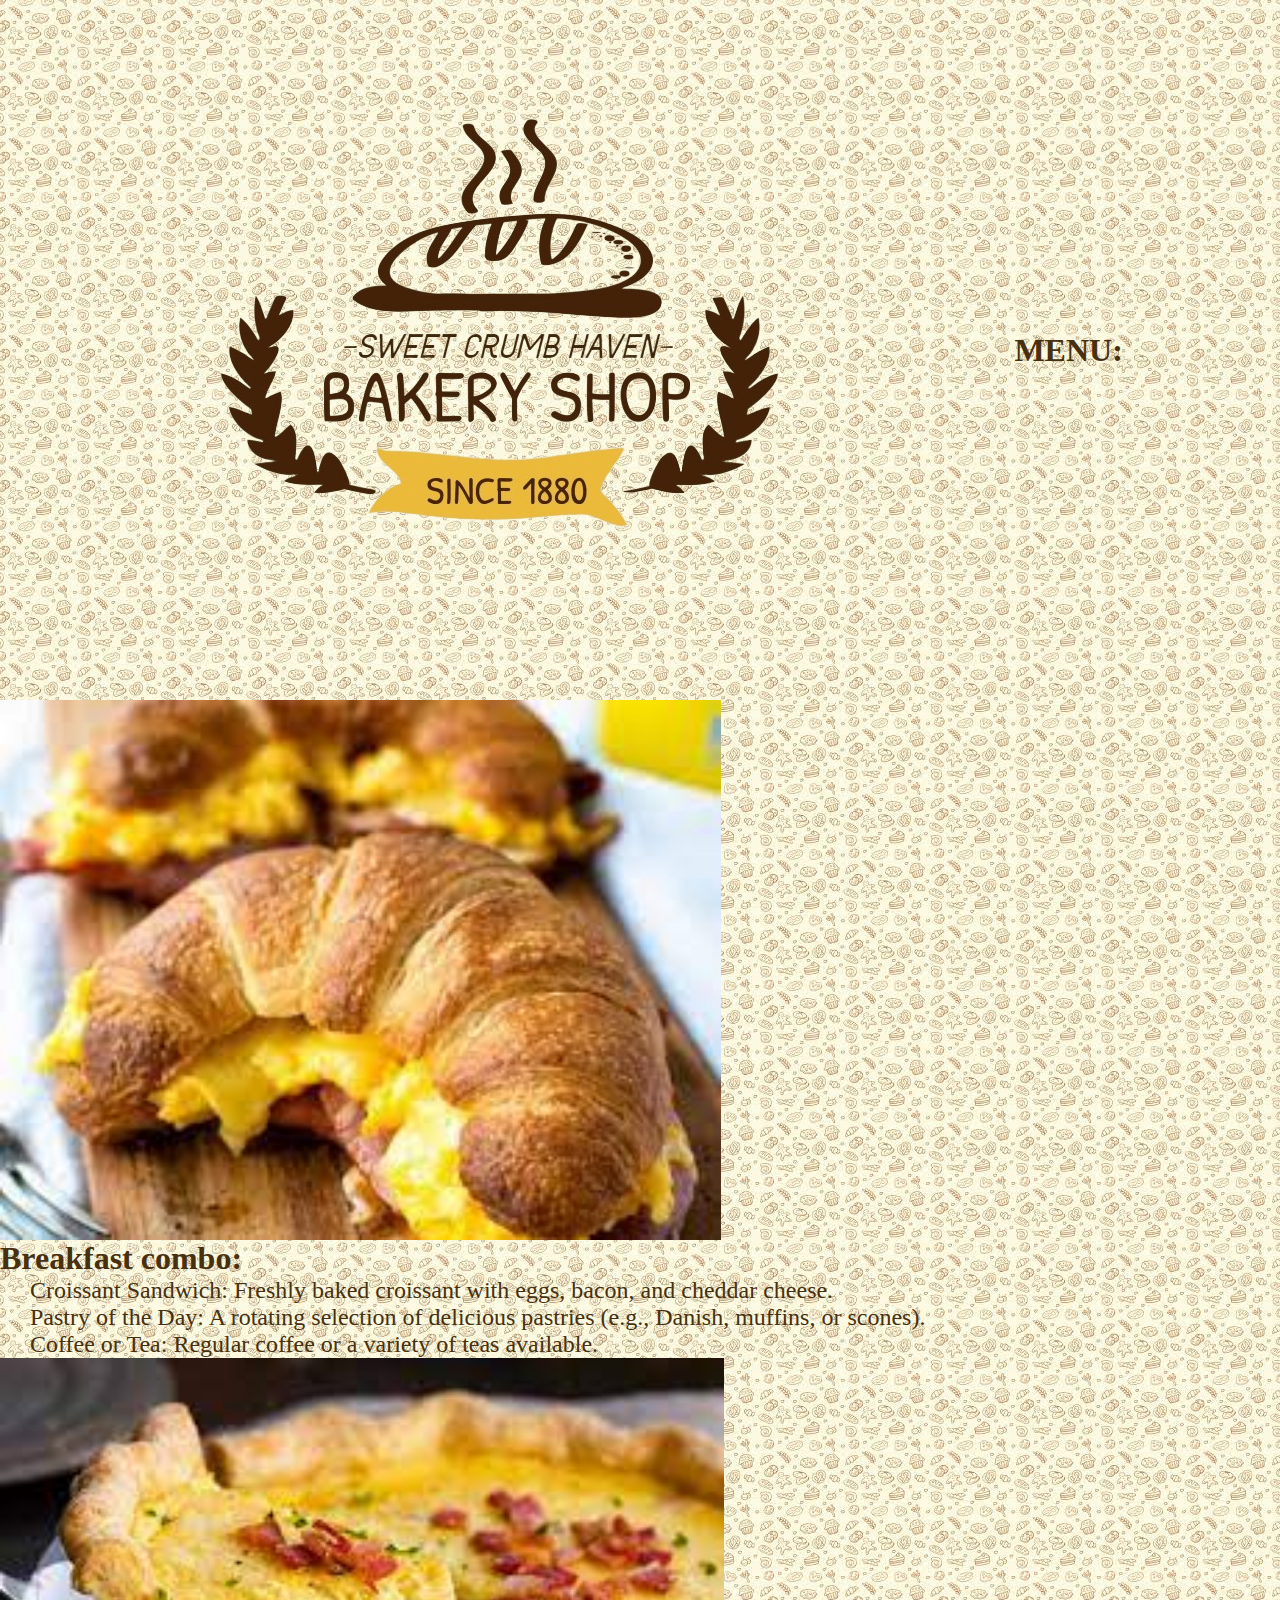
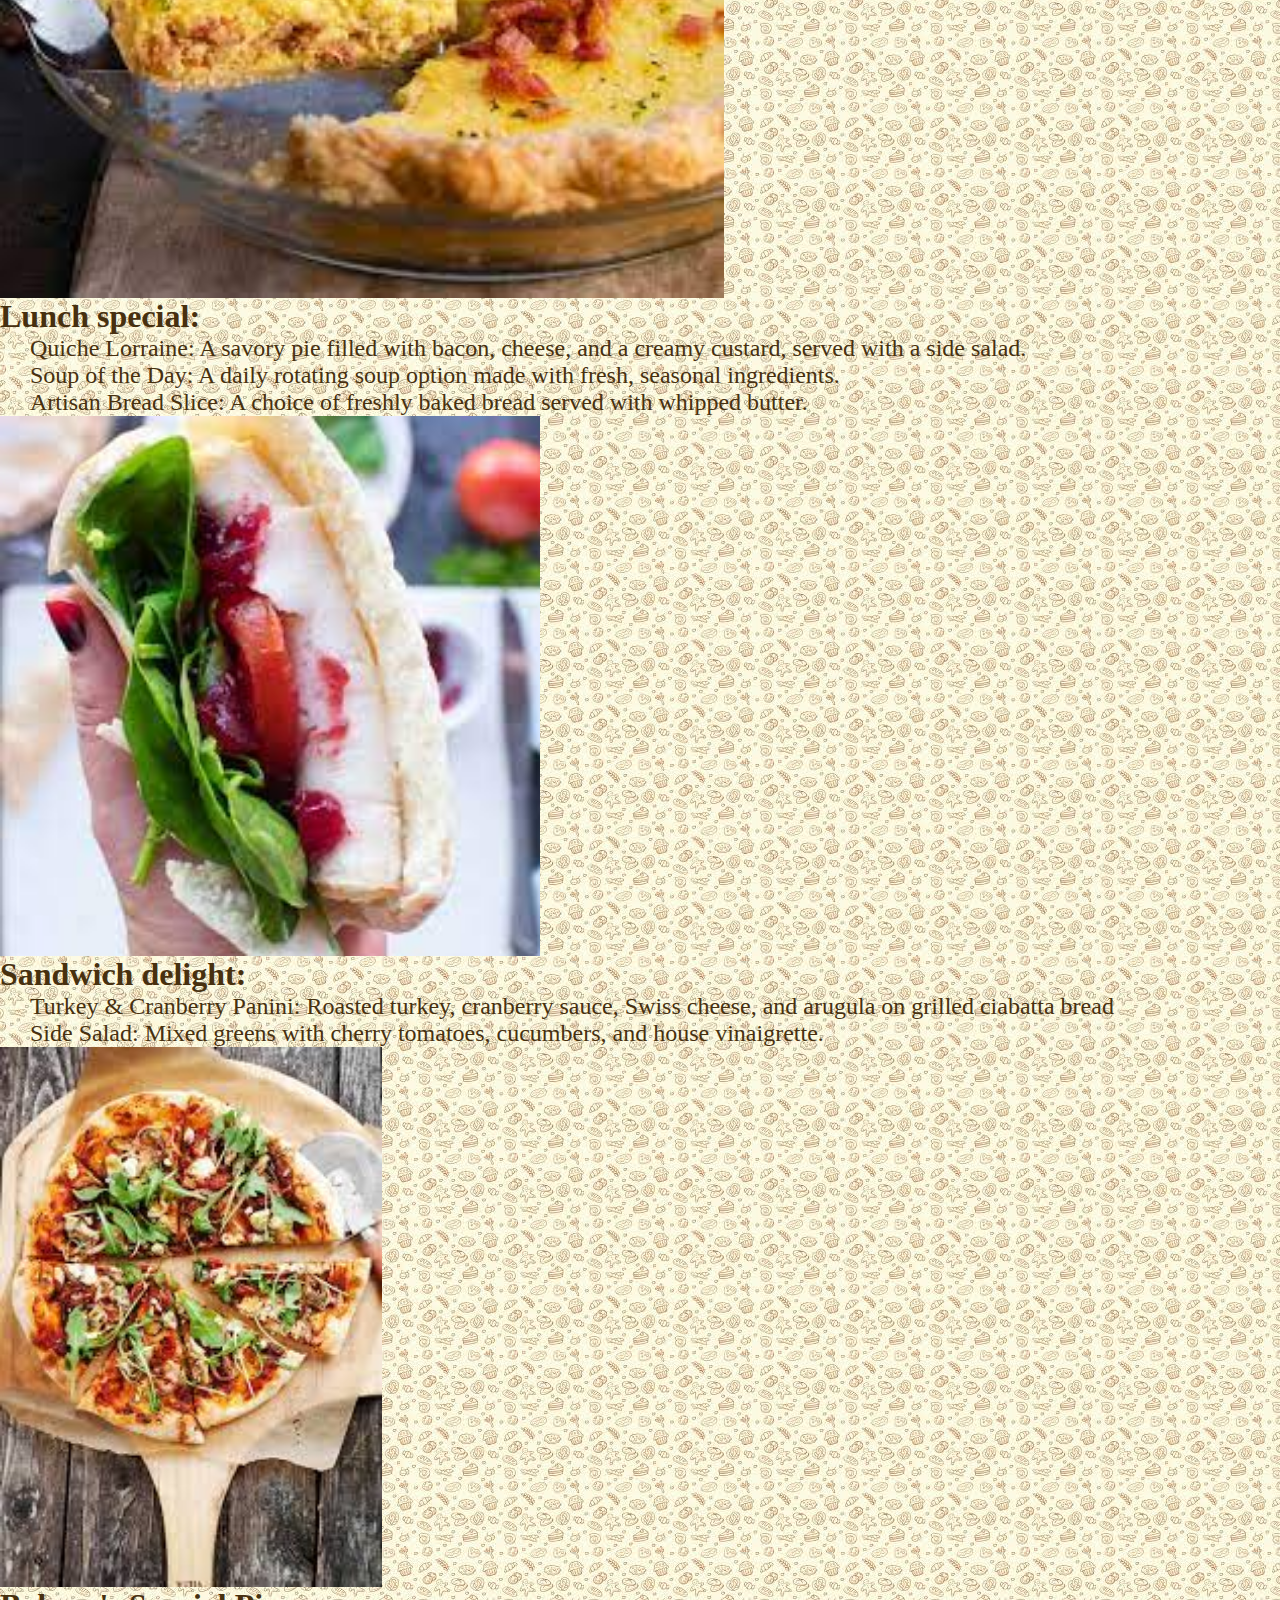
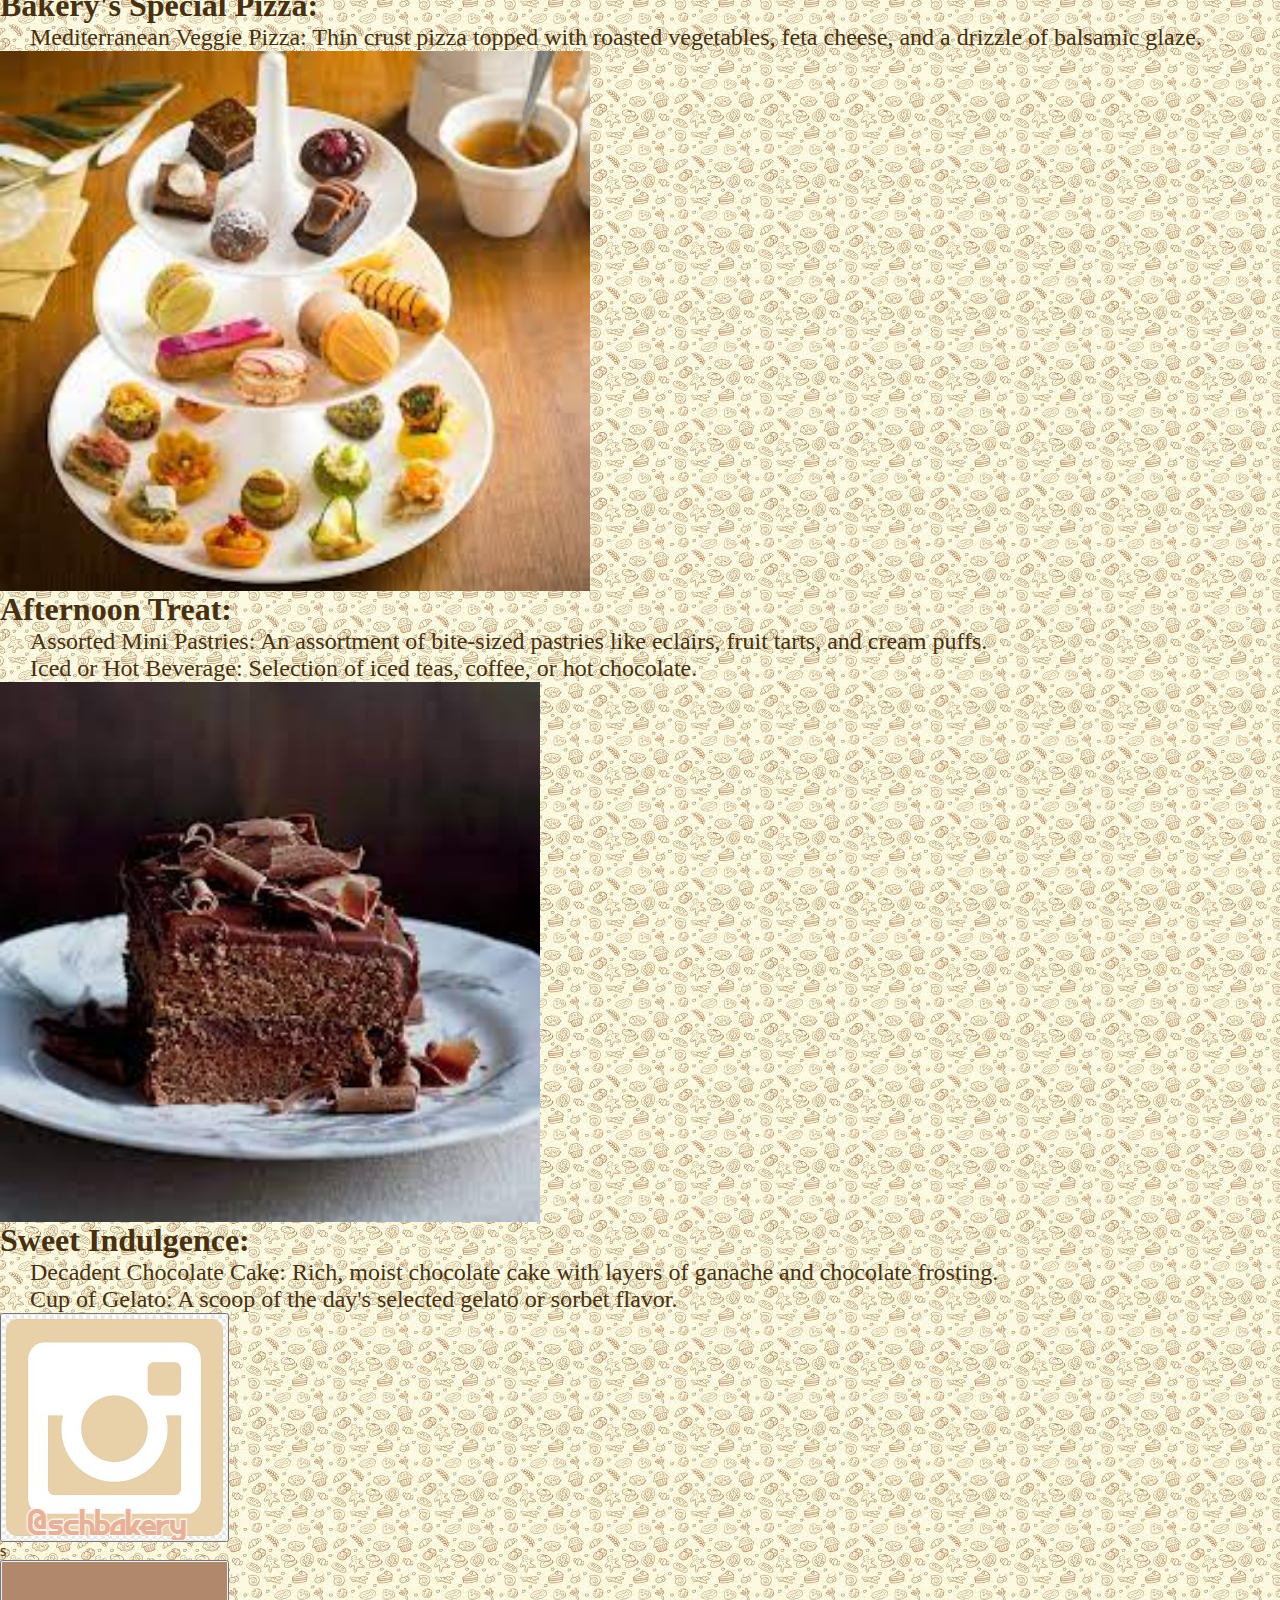
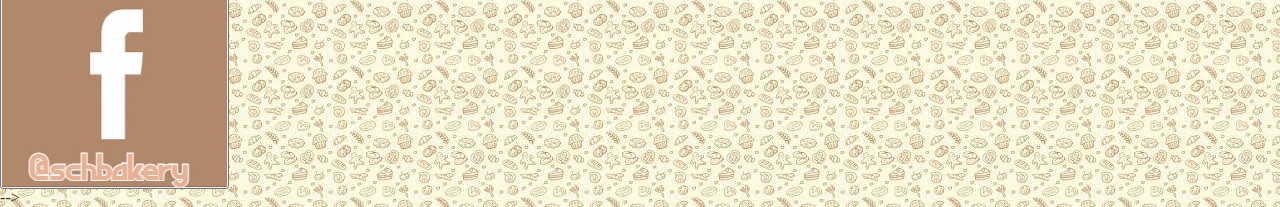
<file: SWEETCRUMBHAVENBAKERY/menu.html>
<html lang="en">
<head>
    <meta charset="UTF-8">
    <meta name="viewport" content="width=device-width, initial-scale=1.0">
    <title>SCHMENU</title>
    <link rel="stylesheet" href="index.css">
</head>
<body style="background-image: url(bakerybg.jpeg);">
    <div class="logo" >
<img class="logo_img" src="schbakerylogo.png" alt="the logo for sweet crumb haven bakery shop">
<h1>MENU:</h1>
    </div>

    <div class="menu"> 
        <div class="cards">
            <div class="container">
            <img src="baconeggcheese.jpg" height="60%" alt="bacon egg cheese">
            <h1>Breakfast combo:</h1>
            <ol>
                <li>Croissant Sandwich: Freshly baked croissant with eggs, bacon, and cheddar cheese.</li>
                <li>Pastry of the Day: A rotating selection of delicious pastries (e.g., Danish, muffins, or scones).</li>
                <li>Coffee or Tea: Regular coffee or a variety of teas available.</li>
            </ol>
            <img src="pie.jpg"height="60%" alt="lunch special">
            <h1>Lunch special:</h1>
            <ol>
                <li>Quiche Lorraine: A savory pie filled with bacon, cheese, and a creamy custard, served with a side salad.</li>
                <li>Soup of the Day: A daily rotating soup option made with fresh, seasonal ingredients.</li>
                <li>Artisan Bread Slice: A choice of freshly baked bread served with whipped butter.</li>
            </ol>
            <img src="turkey.jpg"height="60%" alt="Sandwich delight">
            <h1>Sandwich delight:</h1>
            <ol>
                <li>Turkey & Cranberry Panini: Roasted turkey, cranberry sauce, Swiss cheese, and arugula on grilled ciabatta bread</li>
                <li> Side Salad: Mixed greens with cherry tomatoes, cucumbers, and house vinaigrette. </li>
            </ol>
            <img src="pizza.jpg"height="60%" alt="bakerys special pizza">
            <h1>Bakery's Special Pizza:</h1>
            <ol>
                <li>Mediterranean Veggie Pizza: Thin crust pizza topped with roasted vegetables, feta cheese, and a drizzle of balsamic glaze.</li>
            </ol>
            <img src="ataste.jpg"height="60%" alt="afternoon Treat">
            <h1>Afternoon Treat: </h1>
            <ol>
                <li>Assorted Mini Pastries: An assortment of bite-sized pastries like eclairs, fruit tarts, and cream puffs.</li>
                <li>Iced or Hot Beverage: Selection of iced teas, coffee, or hot chocolate.</li>
            </ol>
            <img src="cake.jpg"height="60%" alt="sweet Indulgence">
            <h1>Sweet Indulgence:</h1>
            <ol>
                <li>Decadent Chocolate Cake: Rich, moist chocolate cake with layers of ganache and chocolate frosting.</li>
                <li>Cup of Gelato: A scoop of the day's selected gelato or sorbet flavor.</li>
            </ol>
    </div>
<div class="socials">
    <div class="instagram">
        <button>
            <a href="https://www.instagram.com/schbakery/"> <img src="insta.jpg" alt="here is our insta"></a>
        </button>
</div>s
<div class="facebook">
    <button>
        <a href="https://www.facebook.com/profile.php?id=100091673877127"> <img src="facebook.jpg" alt="here is our insta"></a>
    </button>
</div>
</div>
</body>
</html> -->
</file>
<file: SWEETCRUMBHAVENBAKERY/index.css>
.logo{
    display: flex;
    align-items: center;
    justify-content: space-evenly;
    font-family: cursive;
}
.logo2{
    display: flex;
    align-items: center;
    justify-content: space-evenly;
    font-family: cursive  ;
}
.logo2 img{
    border: 5px solid rgb(72, 38, 13);
    border-radius: 50%;
}
*{
    font-family: cursive;
    margin: 0;
    padding: 0;
    -webkit-text-fill-color: rgb(71, 48, 15);
}
.navbar{
    align-items: center;
    text-align: center;
    flex-direction: row;
    display: flex;
    justify-content: space-between;
    background-color: rgba(199, 199, 182, 0.238);
    height: 10%;
}
.navbar h1{
    width: 0%;
}
li{
    margin-left: 30px;
    list-style: none;
    font-size: x-large;
    margin-right: 30px;
}
ul{
    display: flex;
}
.nav_logo{
    width: 200px;
}
.nav_link{
    color: black;
    text-decoration: none;
}
.whole{
    background-image: linear-gradient(beige,rgb(192, 126, 80));
}
li:hover{
    text-decoration: underline;
}
</file>
